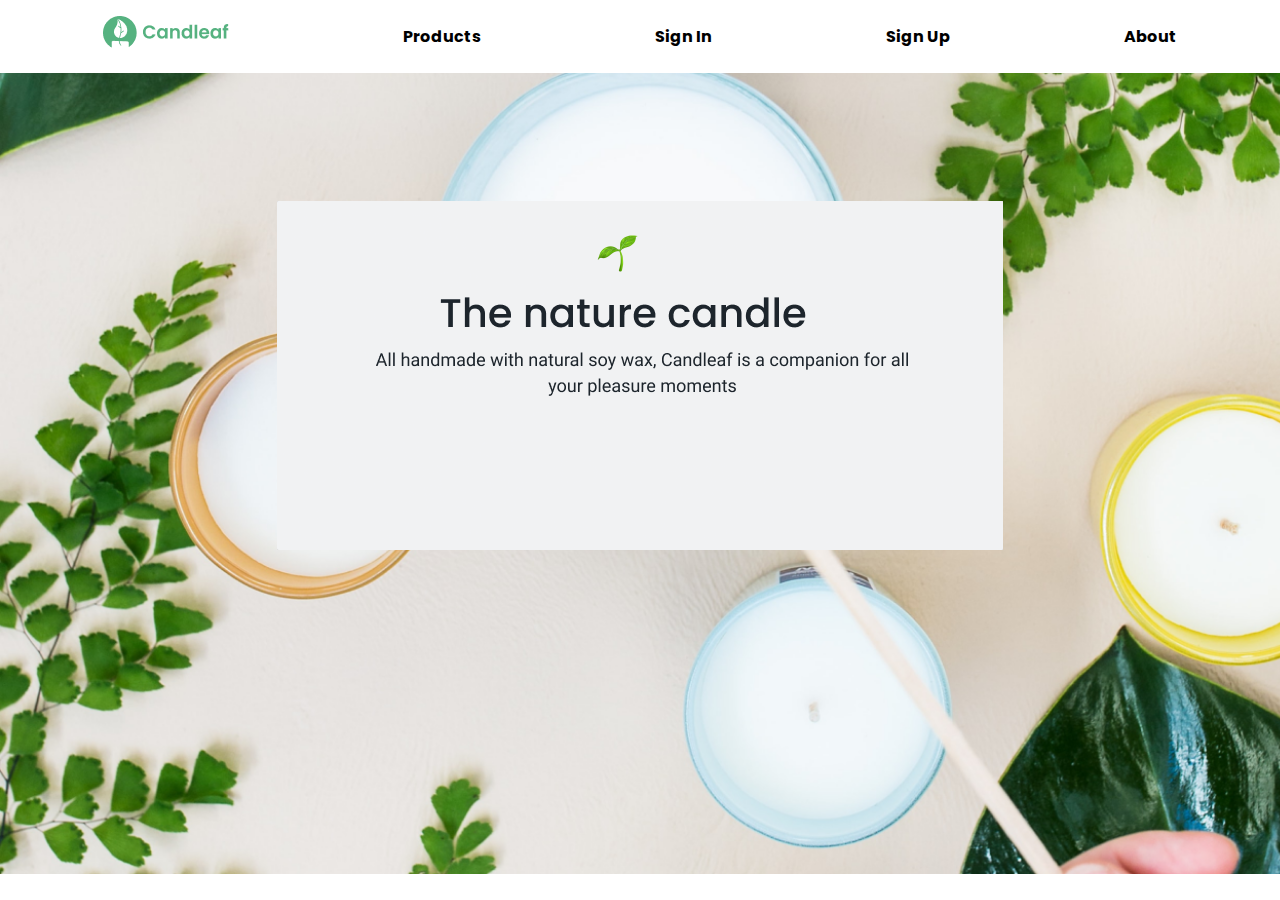
<file: index.html>
<!DOCTYPE html>
<html lang="en">

<head>
    <meta charset="UTF-8">
    <meta name="viewport" content="width=device-width, initial-scale=1.0">
    <link rel="stylesheet" href="/src/styles/style.css">
    <link rel="preconnect" href="https://fonts.googleapis.com">
    <link rel="preconnect" href="https://fonts.gstatic.com" crossorigin>
    <link
        href="https://fonts.googleapis.com/css2?family=Poppins:ital,wght@0,300;0,500;1,200&family=Ubuntu+Mono:ital,wght@1,400;1,700&display=swap"
        rel="stylesheet">
    <title>Candleaf</title>
</head>

<body>
    <div class="pageContainer">
        <div class="navContainer">
            <div class="navBar">
                <div class="logo"> <img src="/src/images/logo.png" alt="logo image"></div>
                <div class="navItem"><a href="">Products</a></div>
                <div class="navItem"><a href="">Sign In</a></div>
                <div class="navItem"><a href="pages/SignUp.html">Sign Up</a></div>
                <div class="navItem"><a href="">About</a></div>
            </div>
        </div>
        <div class="bodyContainer">
            <div class="bodyContainerImage">
                <div class="middContainer"><img src="/src/images/middleImg.png" alt=""></div>
            </div>
        </div>
    </div>
</body>

</html>
</file>
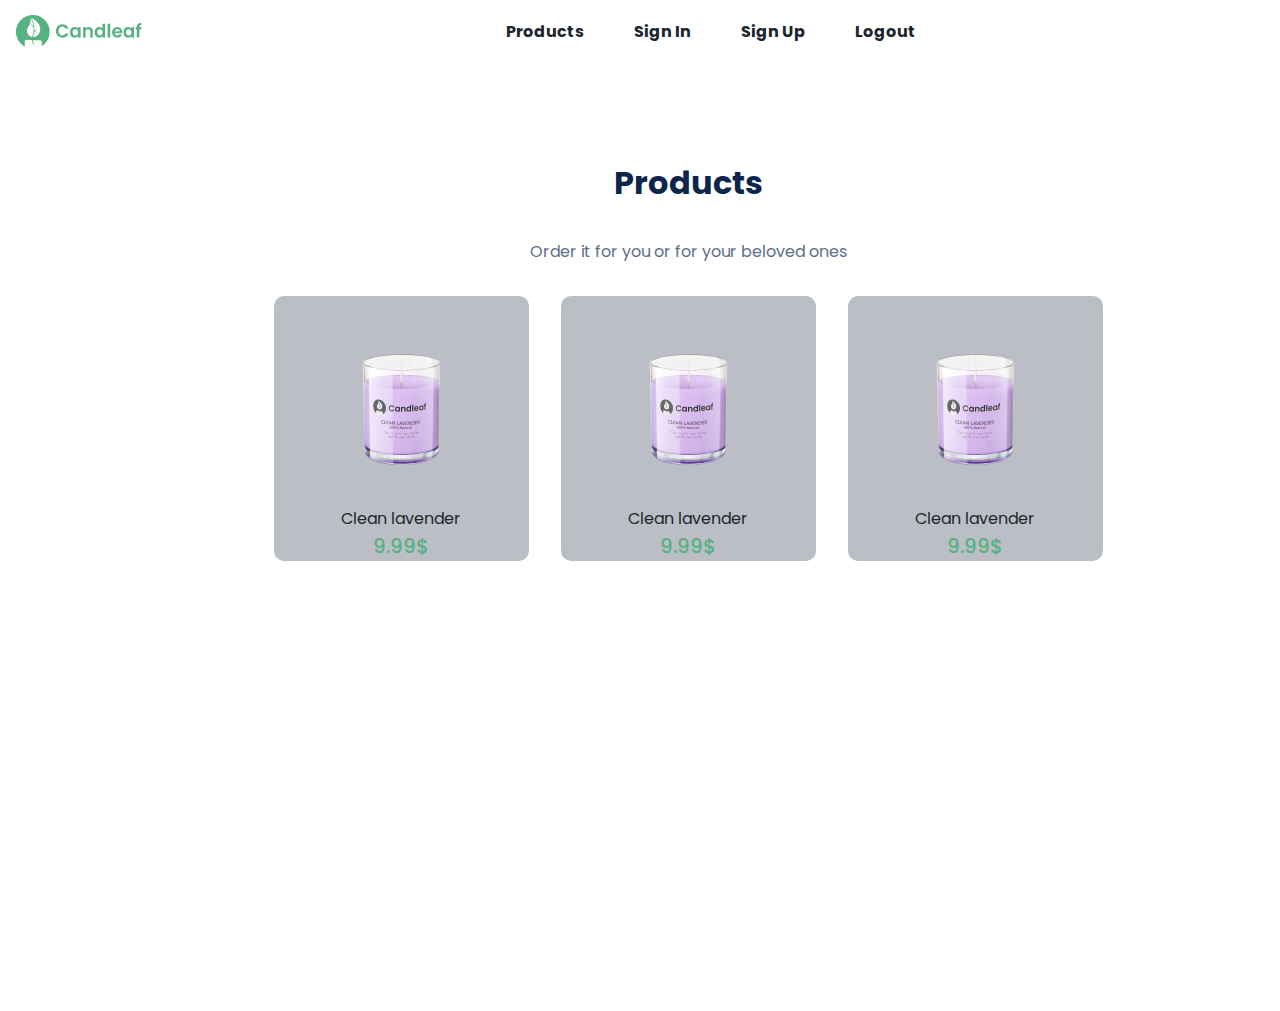
<file: pages/products.html>
<!DOCTYPE html>
<html lang="en">

<head>
    <meta charset="UTF-8">
    <meta name="viewport" content="width=device-width, initial-scale=1.0">
    <link rel="stylesheet" href="/src/styles/styleProducts.css">
    <link rel="preconnect" href="https://fonts.googleapis.com">
    <link rel="preconnect" href="https://fonts.gstatic.com" crossorigin>
    <link
        href="https://fonts.googleapis.com/css2?family=Poppins:ital,wght@0,300;0,500;1,200&family=Ubuntu+Mono:ital,wght@1,400;1,700&display=swap"
        rel="stylesheet">
    <title>Products</title>
</head>

<body>
    <div class="navContainer">
        <div class="navBar">
            <img src="/src/images/logo.png" alt="logo image">
        </div>
        <div class="navContent">
            <div class="navItem"><a href="">Products</a></div>
            <div class="navItem"><a href="/pages/signIn.html">Sign In</a></div>
            <div class="navItem"><a href="/pages/SignUp.html">Sign Up</a></div>
            <div id="logout" class="navItem"><a>Logout</a></div>

        </div>
        <div></div>
    </div>
    <div class="productContainer">
        <div class="productHeader">
            <h1>Products</h1>
            <p>Order it for you or for your beloved ones</p>
        </div>
        <div class="productCardContainer">
            <div class="productCard">
                <img class="productImage" src="/src/images/lavander.png" alt="lavander candle">
                <p class="productDes">Clean lavender</p>
                <p class="productPrice">9.99$</p>
            </div>
            <div class="productCard">
                <img class="productImage" src="/src/images/lavander.png" alt="lavander candle">
                <p class="productDes">Clean lavender</p>
                <p class="productPrice">9.99$</p>
            </div>
            <div class="productCard">
                <img class="productImage" src="/src/images/lavander.png" alt="lavander candle">
                <p class="productDes">Clean lavender</p>
                <p class="productPrice">9.99$</p>
            </div>
        </div>
    </div>
    <script src="/script/logout.js"></script>
    
</body>

</html>
</file>
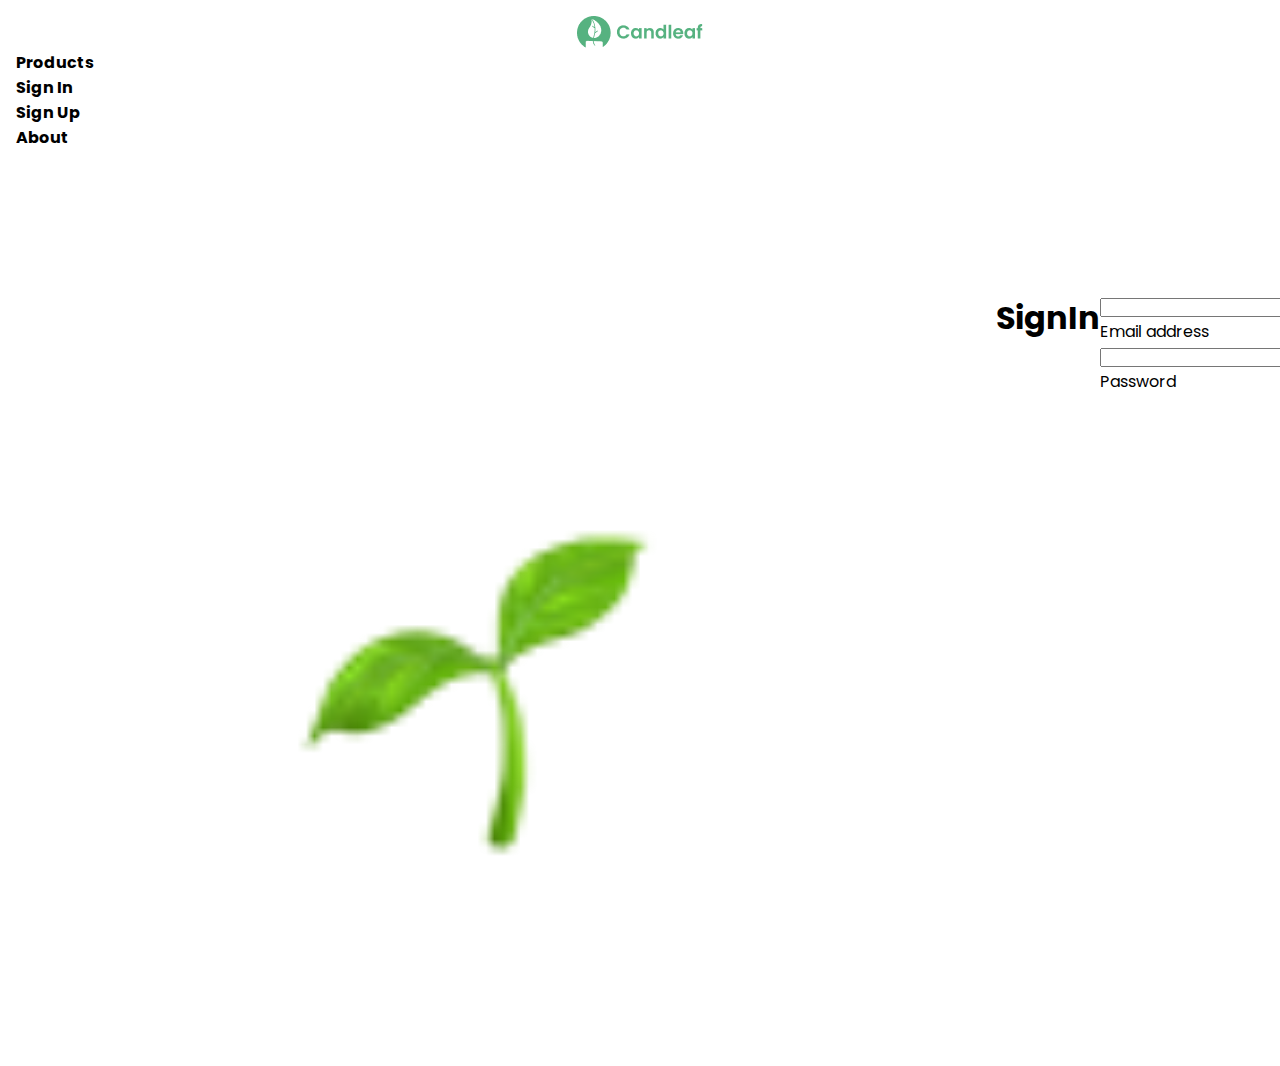
<file: pages/signIn.html>
<!DOCTYPE html>
<html lang="en">

<head>
    <meta charset="UTF-8">
    <meta name="viewport" content="width=device-width, initial-scale=1.0">
    <link rel="stylesheet" href="/src/styles/style.css">
    <link rel="preconnect" href="https://fonts.googleapis.com">
    <link rel="preconnect" href="https://fonts.gstatic.com" crossorigin>
    <link
        href="https://fonts.googleapis.com/css2?family=Poppins:ital,wght@0,300;0,500;1,200&family=Ubuntu+Mono:ital,wght@1,400;1,700&display=swap"
        rel="stylesheet">

    <title>Sign In</title>
</head>

<body>
    <div class="navContainer">
        <div class="navBar">
            <img src="/src/images/logo.png" alt="logo image">
        </div>
        <div class="navContent">
            <div class="navItem"><a href="">Products</a></div>
            <div class="navItem"><a href="">Sign In</a></div>
            <div class="navItem"><a href="/pages/SignUp.html">Sign Up</a></div>
            <div class="navItem"><a href="">About</a></div>
        </div>
        <div></div>
    </div>
    <div class="bodyContainer">
        <div class="middContainer">
            <img src="/src/images/icon.png" alt="icon image">
            <h1 class="signup">SignIn</h1>
            <div class="inputContainer">
                <input type="email" id="email" class="input">
                <div class="labels">
                    <p class="labelemail">Email address</p>
                </div>
                <input type="password" id="password" class="input">

                <div class="labels">
                    <p class="labelpassword">Password</p>
                </div>
            </div>
            <div class="nextBtnDiv">
                <button id="nextBtn" class="nextBtn">Next</button>
            </div>
        </div>
    </div>
<script src="/script/signIn.js"></script>
</body>

</html>
</file>
<file: src/styles/style.css>
* {
    margin: 0;
    padding: 0;
    box-sizing: border-box;
}

html,
body {
    width: 100%;
    height: 100vh;
    font-family: 'Poppins', sans-serif;
}

a {
    text-decoration: none;
    color: black;
}

.navItem{
    font-weight: bold;
}

.navContainer {
    padding: 1rem;
    box-sizing: border-box;
}

.navBar {
    display: flex;
    align-items: center;
    justify-content: space-around;
}

.bodyContainer{
    display: flex;
    width: 100%;
    height: 100%;
    justify-content: center;
}

.bodyContainerImage {
    width: 100%;
    height: 89vh;
    background-image: url(/src/images/bgImage.png);
    background-repeat: no-repeat;
    background-size: cover;
}

.middContainer{
    display: flex;
    justify-content: center;
    padding-top: 10%;
}
</file>
<file: src/styles/styleProducts.css>
* {
    margin: 0;
    padding: 0;
    box-sizing: border-box;
}

html,
body {
    width: 100%;
    height: 100vh;
    font-family: 'Poppins', sans-serif;
}
p , h1{
    color:#1D252C;

}
a {
    text-decoration: none;
    color:#1D252C;
}

.navItem {
    font-weight: bold;
}

.navContainer {
    display: flex;
    box-sizing: border-box;
    height: 7%;
    flex-shrink: 0;
}

.navContent {
    width: 100%;
    display: flex;
    justify-content: center;
    align-items: center;
    gap: 50px;
    padding: 0.5rem;

}

.navBar {
    display: flex;
    align-items: center;
    padding-left: 1rem;
}
.productContainer {
    width: 100%;
    height: 100vh;
    padding: 3rem;
    margin: 3rem;
}

.productHeader {
    display: flex;
    justify-content: center;
    align-items: center;
    flex-direction: column;
    gap: 2rem;
}

.productHeader h1 {
    color: #0B254B;
}

.productHeader p {
    color: #5E6E89;
}


.productCardContainer {
    display: flex;
    justify-content: center;
    padding: 2rem;
    gap: 2rem;
}

.productCard {
    display: flex;
    flex-direction: column;
    height: fit-content;
    width: 15.9375rem;
    align-items: center;
    background-color: #bbbfc5;
    border-radius: 10px;
    cursor: pointer;

}


.productImage {
    width: 17.5625rem;
    height: 13.125rem;
    flex-shrink: 0;
}

.productPrice {
    color: #56B280;
    text-align: right;
    font-size: 1.25rem;
    font-weight: 500;
}
.navItem{
    cursor: pointer;
}
</file>
